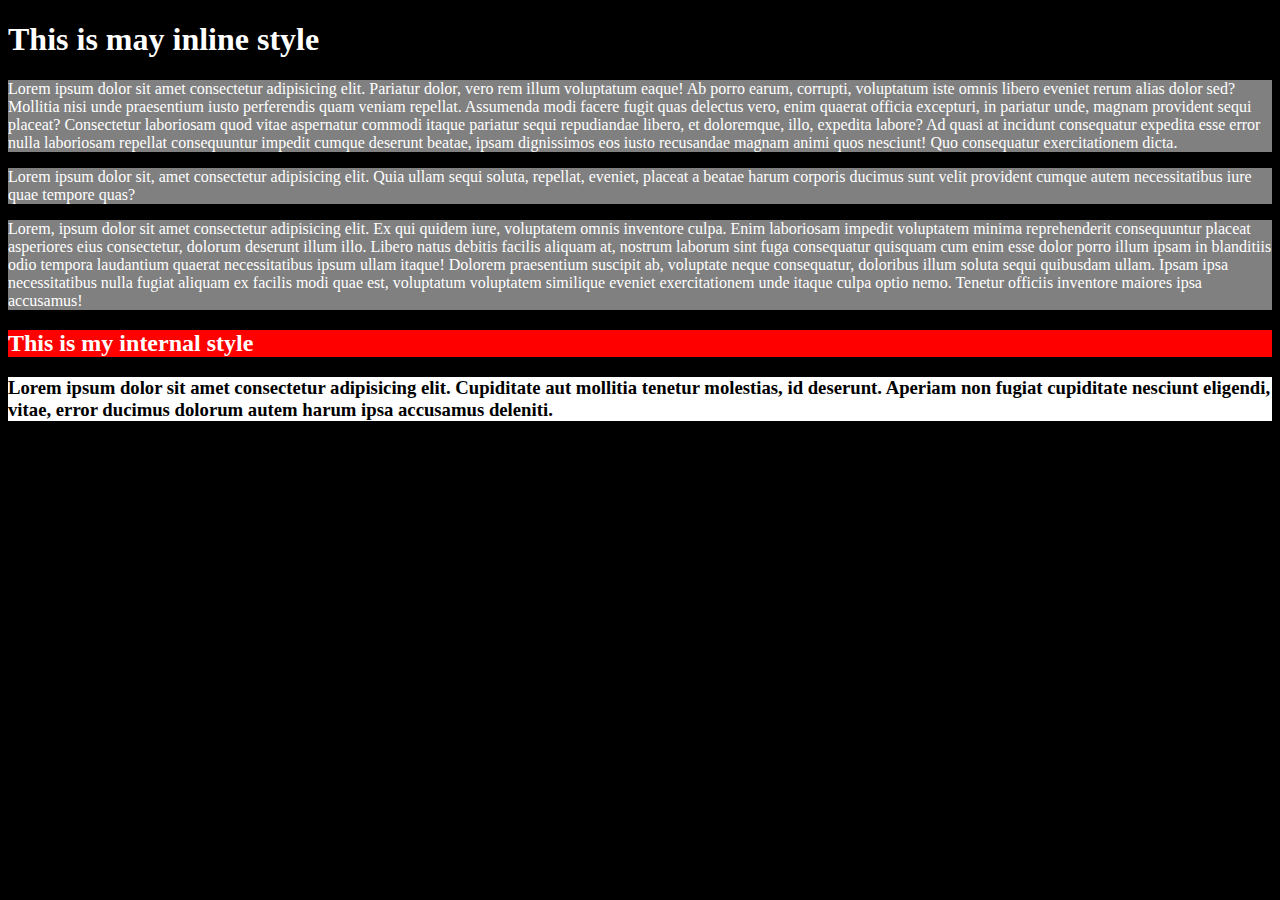
<file: index.html>
<!DOCTYPE html>
<html lang="en">
<head>
    <meta charset="UTF-8">
    <meta name="viewport" content="width=device-width, initial-scale=1.0">
    <title>inline & internal</title>
    <link rel="stylesheet" href="style.css">
        
    <!--
        1. inline
        2. internal
        3. external
    -->



    <!--internal-->
    <style>
        h2{
            background-color: rgb(255, 0, 0); color: white;
        }
    </style>
</head>

<!--inline-->
<body style="background-color: black;">

        
        <h1 style="color: white;"> This is may inline style</h1>

        <p style="background-color: grey;color: white;">Lorem ipsum dolor sit amet consectetur adipisicing elit. Pariatur dolor, vero rem illum voluptatum eaque! Ab porro earum, corrupti, voluptatum iste omnis libero eveniet rerum alias dolor sed? Mollitia nisi unde praesentium iusto perferendis quam veniam repellat. Assumenda modi facere fugit quas delectus vero, enim quaerat officia excepturi, in pariatur unde, magnam provident sequi placeat? Consectetur laboriosam quod vitae aspernatur commodi itaque pariatur sequi repudiandae libero, et doloremque, illo, expedita labore? Ad quasi at incidunt consequatur expedita esse error nulla laboriosam repellat consequuntur impedit cumque deserunt beatae, ipsam dignissimos eos iusto recusandae magnam animi quos nesciunt! Quo consequatur exercitationem dicta.</p>
        <p style="background-color: grey;color: white;">Lorem ipsum dolor sit, amet consectetur adipisicing elit. Quia ullam sequi soluta, repellat, eveniet, placeat a beatae harum corporis ducimus sunt velit provident cumque autem necessitatibus iure quae tempore quas?</p>
        <p style="background-color: grey;color: white;">Lorem, ipsum dolor sit amet consectetur adipisicing elit. Ex qui quidem iure, voluptatem omnis inventore culpa. Enim laboriosam impedit voluptatem minima reprehenderit consequuntur placeat asperiores eius consectetur, dolorum deserunt illum illo. Libero natus debitis facilis aliquam at, nostrum laborum sint fuga consequatur quisquam cum enim esse dolor porro illum ipsam in blanditiis odio tempora laudantium quaerat necessitatibus ipsum ullam itaque! Dolorem praesentium suscipit ab, voluptate neque consequatur, doloribus illum soluta sequi quibusdam ullam. Ipsam ipsa necessitatibus nulla fugiat aliquam ex facilis modi quae est, voluptatum voluptatem similique eveniet exercitationem unde itaque culpa optio nemo. Tenetur officiis inventore maiores ipsa accusamus!</p>
         
        <h2>This is my internal style</h2>
        <h3>Lorem ipsum dolor sit amet consectetur adipisicing elit. Cupiditate aut mollitia tenetur molestias, id deserunt. Aperiam non fugiat cupiditate nesciunt eligendi, vitae, error ducimus dolorum autem harum ipsa accusamus deleniti.</h3>
</body>
</html>
</file>
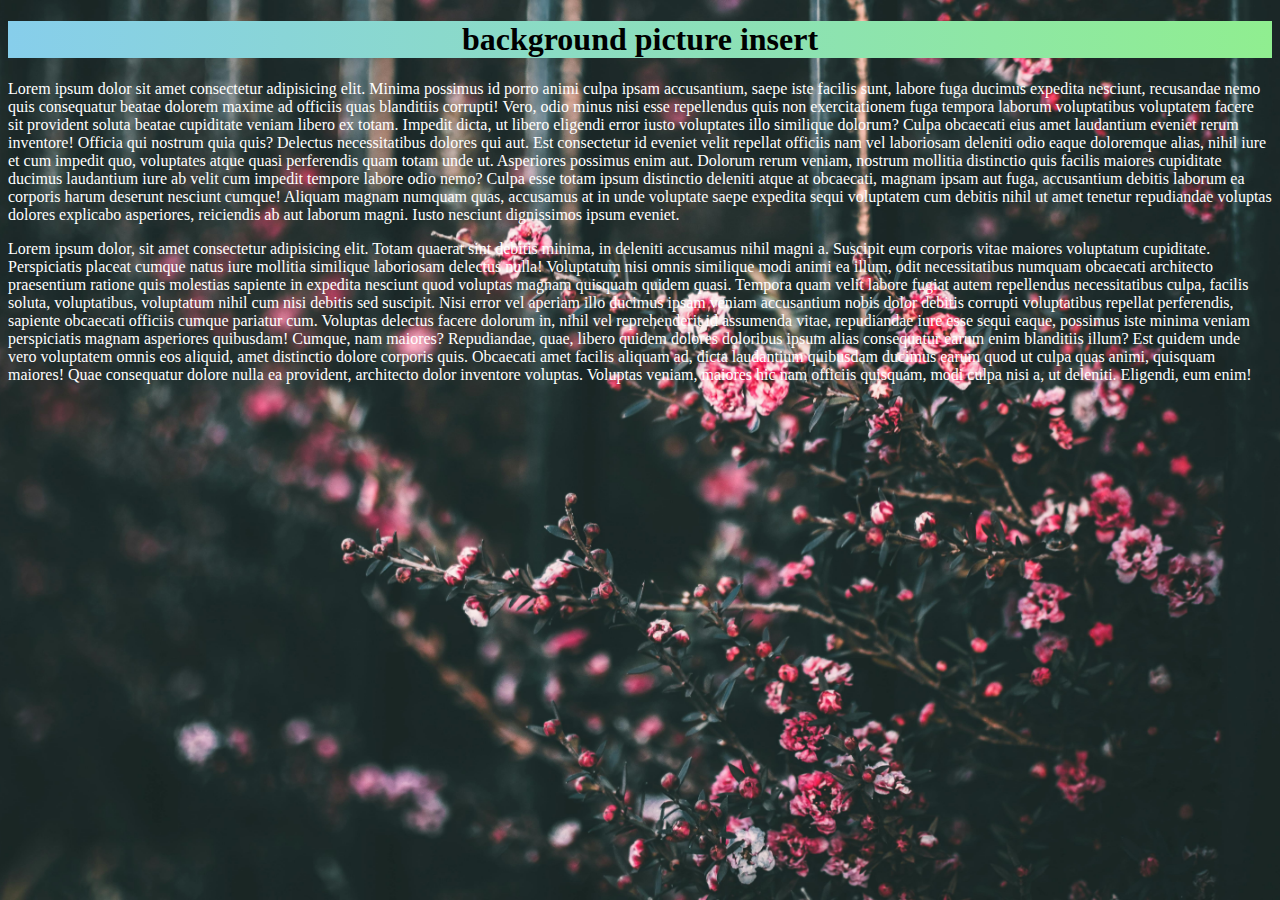
<file: background.html>
<!DOCTYPE html>
<html lang="en">
<head>
    <meta charset="UTF-8">
    <meta name="viewport" content="width=device-width, initial-scale=1.0">
    <title>background picture</title>
    <link rel="stylesheet" href="background.css">
</head>
<body>
    <h1>background picture insert</h1>
    <p>Lorem ipsum dolor sit amet consectetur adipisicing elit. Minima possimus id porro animi culpa ipsam accusantium, saepe iste facilis sunt, labore fuga ducimus expedita nesciunt, recusandae nemo quis consequatur beatae dolorem maxime ad officiis quas blanditiis corrupti! Vero, odio minus nisi esse repellendus quis non exercitationem fuga tempora laborum voluptatibus voluptatem facere sit provident soluta beatae cupiditate veniam libero ex totam. Impedit dicta, ut libero eligendi error iusto voluptates illo similique dolorum? Culpa obcaecati eius amet laudantium eveniet rerum inventore! Officia qui nostrum quia quis? Delectus necessitatibus dolores qui aut. Est consectetur id eveniet velit repellat officiis nam vel laboriosam deleniti odio eaque doloremque alias, nihil iure et cum impedit quo, voluptates atque quasi perferendis quam totam unde ut. Asperiores possimus enim aut. Dolorum rerum veniam, nostrum mollitia distinctio quis facilis maiores cupiditate ducimus laudantium iure ab velit cum impedit tempore labore odio nemo? Culpa esse totam ipsum distinctio deleniti atque at obcaecati, magnam ipsam aut fuga, accusantium debitis laborum ea corporis harum deserunt nesciunt cumque! Aliquam magnam numquam quas, accusamus at in unde voluptate saepe expedita sequi voluptatem cum debitis nihil ut amet tenetur repudiandae voluptas dolores explicabo asperiores, reiciendis ab aut laborum magni. Iusto nesciunt dignissimos ipsum eveniet.</p>
    <p>Lorem ipsum dolor, sit amet consectetur adipisicing elit. Totam quaerat sint debitis minima, in deleniti accusamus nihil magni a. Suscipit eum corporis vitae maiores voluptatum cupiditate. Perspiciatis placeat cumque natus iure mollitia similique laboriosam delectus nulla! Voluptatum nisi omnis similique modi animi ea illum, odit necessitatibus numquam obcaecati architecto praesentium ratione quis molestias sapiente in expedita nesciunt quod voluptas magnam quisquam quidem quasi. Tempora quam velit labore fugiat autem repellendus necessitatibus culpa, facilis soluta, voluptatibus, voluptatum nihil cum nisi debitis sed suscipit. Nisi error vel aperiam illo ducimus ipsam veniam accusantium nobis dolor debitis corrupti voluptatibus repellat perferendis, sapiente obcaecati officiis cumque pariatur cum. Voluptas delectus facere dolorum in, nihil vel reprehenderit id assumenda vitae, repudiandae iure esse sequi eaque, possimus iste minima veniam perspiciatis magnam asperiores quibusdam! Cumque, nam maiores? Repudiandae, quae, libero quidem dolores doloribus ipsum alias consequatur earum enim blanditiis illum? Est quidem unde vero voluptatem omnis eos aliquid, amet distinctio dolore corporis quis. Obcaecati amet facilis aliquam ad, dicta laudantium quibusdam ducimus earum quod ut culpa quas animi, quisquam maiores! Quae consequatur dolore nulla ea provident, architecto dolor inventore voluptas. Voluptas veniam, maiores hic nam officiis quisquam, modi culpa nisi a, ut deleniti. Eligendi, eum enim!</p>
</body>
</html>
</file>
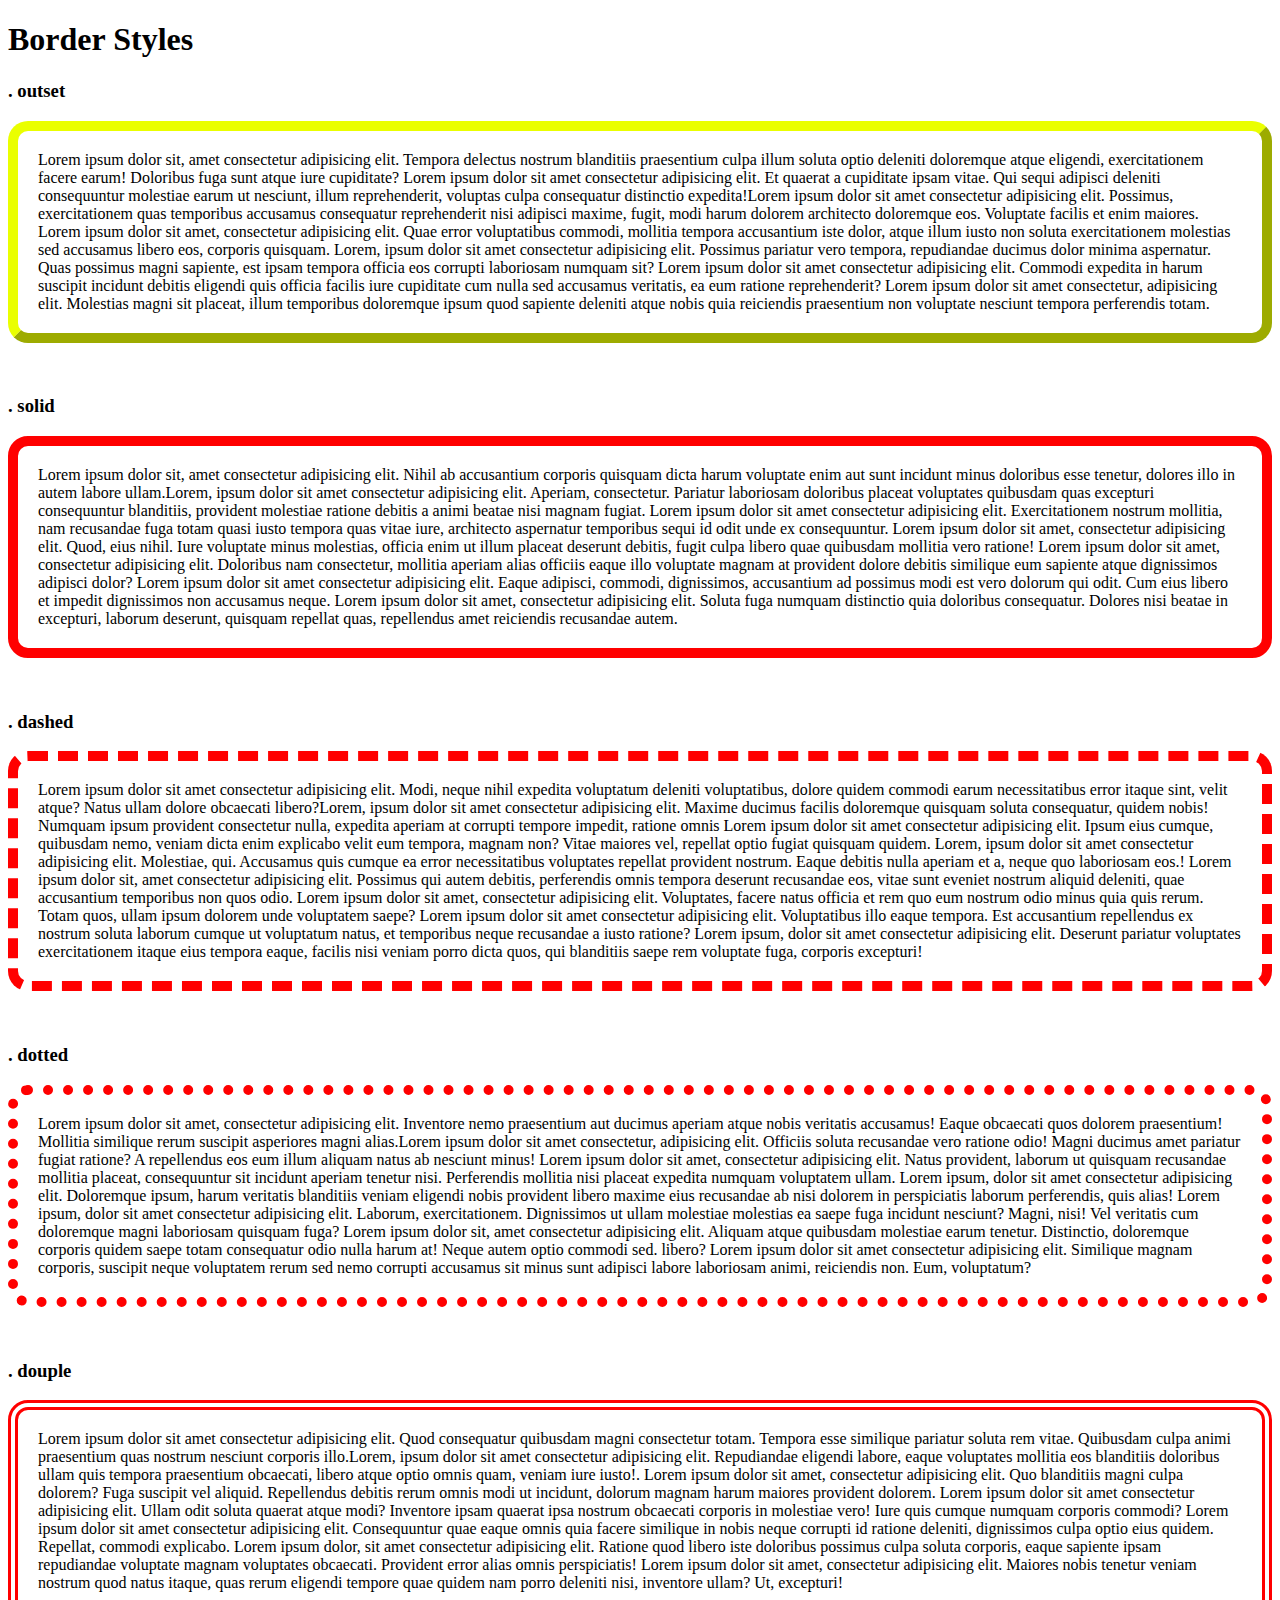
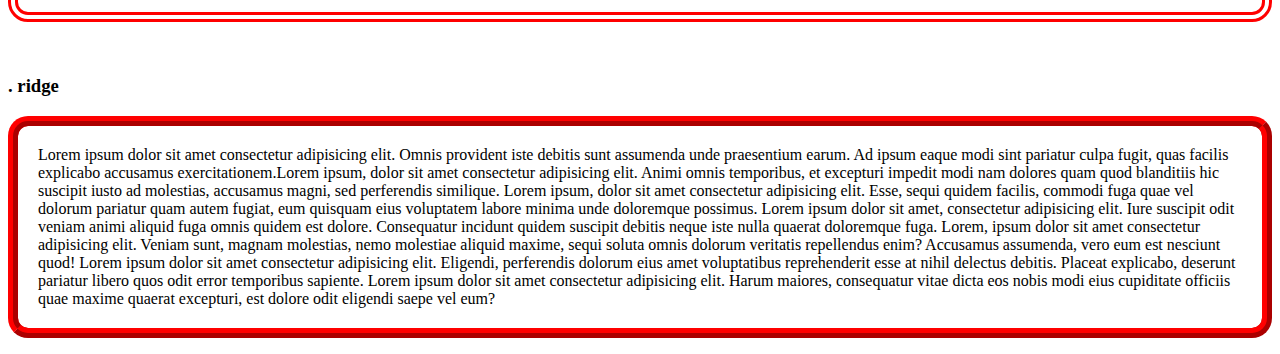
<file: border.html>
<!DOCTYPE html>
<html lang="en">
<head>
    <meta charset="UTF-8">
    <meta name="viewport" content="width=device-width, initial-scale=1.0">
    <title>border styles</title>
    <link rel="stylesheet" href="border.css">
</head>
<body>
    <h1>Border Styles</h1>
    <h3>. outset</h3>
    <p class="eeg">Lorem ipsum dolor sit, amet consectetur adipisicing elit. Tempora delectus nostrum blanditiis praesentium culpa illum soluta optio deleniti doloremque atque eligendi, exercitationem facere earum! Doloribus fuga sunt atque iure cupiditate? Lorem ipsum dolor sit amet consectetur adipisicing elit. Et quaerat a cupiditate ipsam vitae. Qui sequi adipisci deleniti consequuntur molestiae earum ut nesciunt, illum reprehenderit, voluptas culpa consequatur distinctio expedita!Lorem ipsum dolor sit amet consectetur adipisicing elit. Possimus, exercitationem quas temporibus accusamus consequatur reprehenderit nisi adipisci maxime, fugit, modi harum dolorem architecto doloremque eos. Voluptate facilis et enim maiores. Lorem ipsum dolor sit amet, consectetur adipisicing elit. Quae error voluptatibus commodi, mollitia tempora accusantium iste dolor, atque illum iusto non soluta exercitationem molestias sed accusamus libero eos, corporis quisquam. Lorem, ipsum dolor sit amet consectetur adipisicing elit. Possimus pariatur vero tempora, repudiandae ducimus dolor minima aspernatur. Quas possimus magni sapiente, est ipsam tempora officia eos corrupti laboriosam numquam sit? Lorem ipsum dolor sit amet consectetur adipisicing elit. Commodi expedita in harum suscipit incidunt debitis eligendi quis officia facilis iure cupiditate cum nulla sed accusamus veritatis, ea eum ratione reprehenderit? Lorem ipsum dolor sit amet consectetur, adipisicing elit. Molestias magni sit placeat, illum temporibus doloremque ipsum quod sapiente deleniti atque nobis quia reiciendis praesentium non voluptate nesciunt tempora perferendis totam.</p>
    <br>
    <h3>. solid</h3>
    <p>Lorem ipsum dolor sit, amet consectetur adipisicing elit. Nihil ab accusantium corporis quisquam dicta harum voluptate enim aut sunt incidunt minus doloribus esse tenetur, dolores illo in autem labore ullam.Lorem, ipsum dolor sit amet consectetur adipisicing elit. Aperiam, consectetur. Pariatur laboriosam doloribus placeat voluptates quibusdam quas excepturi consequuntur blanditiis, provident molestiae ratione debitis a animi beatae nisi magnam fugiat. Lorem ipsum dolor sit amet consectetur adipisicing elit. Exercitationem nostrum mollitia, nam recusandae fuga totam quasi iusto tempora quas vitae iure, architecto aspernatur temporibus sequi id odit unde ex consequuntur. Lorem ipsum dolor sit amet, consectetur adipisicing elit. Quod, eius nihil. Iure voluptate minus molestias, officia enim ut illum placeat deserunt debitis, fugit culpa libero quae quibusdam mollitia vero ratione! Lorem ipsum dolor sit amet, consectetur adipisicing elit. Doloribus nam consectetur, mollitia aperiam alias officiis eaque illo voluptate magnam at provident dolore debitis similique eum sapiente atque dignissimos adipisci dolor? Lorem ipsum dolor sit amet consectetur adipisicing elit. Eaque adipisci, commodi, dignissimos, accusantium ad possimus modi est vero dolorum qui odit. Cum eius libero et impedit dignissimos non accusamus neque. Lorem ipsum dolor sit amet, consectetur adipisicing elit. Soluta fuga numquam distinctio quia doloribus consequatur. Dolores nisi beatae in excepturi, laborum deserunt, quisquam repellat quas, repellendus amet reiciendis recusandae autem. </p>
    <br>
    <h3>. dashed</h3>
    <p class="odd"> Lorem ipsum dolor sit amet consectetur adipisicing elit. Modi, neque nihil expedita voluptatum deleniti voluptatibus, dolore quidem commodi earum necessitatibus error itaque sint, velit atque? Natus ullam dolore obcaecati libero?Lorem, ipsum dolor sit amet consectetur adipisicing elit. Maxime ducimus facilis doloremque quisquam soluta consequatur, quidem nobis! Numquam ipsum provident consectetur nulla, expedita aperiam at corrupti tempore impedit, ratione omnis Lorem ipsum dolor sit amet consectetur adipisicing elit. Ipsum eius cumque, quibusdam nemo, veniam dicta enim explicabo velit eum tempora, magnam non? Vitae maiores vel, repellat optio fugiat quisquam quidem. Lorem, ipsum dolor sit amet consectetur adipisicing elit. Molestiae, qui. Accusamus quis cumque ea error necessitatibus voluptates repellat provident nostrum. Eaque debitis nulla aperiam et a, neque quo laboriosam eos.! Lorem ipsum dolor sit, amet consectetur adipisicing elit. Possimus qui autem debitis, perferendis omnis tempora deserunt recusandae eos, vitae sunt eveniet nostrum aliquid deleniti, quae accusantium temporibus non quos odio. Lorem ipsum dolor sit amet, consectetur adipisicing elit. Voluptates, facere natus officia et rem quo eum nostrum odio minus quia quis rerum. Totam quos, ullam ipsum dolorem unde voluptatem saepe? Lorem ipsum dolor sit amet consectetur adipisicing elit. Voluptatibus illo eaque tempora. Est accusantium repellendus ex nostrum soluta laborum cumque ut voluptatum natus, et temporibus neque recusandae a iusto ratione? Lorem ipsum, dolor sit amet consectetur adipisicing elit. Deserunt pariatur voluptates exercitationem itaque eius tempora eaque, facilis nisi veniam porro dicta quos, qui blanditiis saepe rem voluptate fuga, corporis excepturi!</p>
    <br>
        <h3>. dotted</h3>
        <p class="xuux">Lorem ipsum dolor sit amet, consectetur adipisicing elit. Inventore nemo praesentium aut ducimus aperiam atque nobis veritatis accusamus! Eaque obcaecati quos dolorem praesentium! Mollitia similique rerum suscipit asperiores magni alias.Lorem ipsum dolor sit amet consectetur, adipisicing elit. Officiis soluta recusandae vero ratione odio! Magni ducimus amet pariatur fugiat ratione? A repellendus eos eum illum aliquam natus ab nesciunt minus! Lorem ipsum dolor sit amet, consectetur adipisicing elit. Natus provident, laborum ut quisquam recusandae mollitia placeat, consequuntur sit incidunt aperiam tenetur nisi. Perferendis mollitia nisi placeat expedita numquam voluptatem ullam. Lorem ipsum, dolor sit amet consectetur adipisicing elit. Doloremque ipsum, harum veritatis blanditiis veniam eligendi nobis provident libero maxime eius recusandae ab nisi dolorem in perspiciatis laborum perferendis, quis alias! Lorem ipsum, dolor sit amet consectetur adipisicing elit. Laborum, exercitationem. Dignissimos ut ullam molestiae molestias ea saepe fuga incidunt nesciunt? Magni, nisi! Vel veritatis cum doloremque magni laboriosam quisquam fuga? Lorem ipsum dolor sit, amet consectetur adipisicing elit. Aliquam atque quibusdam molestiae earum tenetur. Distinctio, doloremque corporis quidem saepe totam consequatur odio nulla harum at! Neque autem optio commodi sed. libero? Lorem ipsum dolor sit amet consectetur adipisicing elit. Similique magnam corporis, suscipit neque voluptatem rerum sed nemo corrupti accusamus sit minus sunt adipisci labore laboriosam animi, reiciendis non. Eum, voluptatum?</p>
        <br>
        <h3>. douple</h3>
        <p class="even">Lorem ipsum dolor sit amet consectetur adipisicing elit. Quod consequatur quibusdam magni consectetur totam. Tempora esse similique pariatur soluta rem vitae. Quibusdam culpa animi praesentium quas nostrum nesciunt corporis illo.Lorem, ipsum dolor sit amet consectetur adipisicing elit. Repudiandae eligendi labore, eaque voluptates mollitia eos blanditiis doloribus ullam quis tempora praesentium obcaecati, libero atque optio omnis quam, veniam iure iusto!. Lorem ipsum dolor sit amet, consectetur adipisicing elit. Quo blanditiis magni culpa dolorem? Fuga suscipit vel aliquid. Repellendus debitis rerum omnis modi ut incidunt, dolorum magnam harum maiores provident dolorem. Lorem ipsum dolor sit amet consectetur adipisicing elit. Ullam odit soluta quaerat atque modi? Inventore ipsam quaerat ipsa nostrum obcaecati corporis in molestiae vero! Iure quis cumque numquam corporis commodi? Lorem ipsum dolor sit amet consectetur adipisicing elit. Consequuntur quae eaque omnis quia facere similique in nobis neque corrupti id ratione deleniti, dignissimos culpa optio eius quidem. Repellat, commodi explicabo. Lorem ipsum dolor, sit amet consectetur adipisicing elit. Ratione quod libero iste doloribus possimus culpa soluta corporis, eaque sapiente ipsam repudiandae voluptate magnam voluptates obcaecati. Provident error alias omnis perspiciatis! Lorem ipsum dolor sit amet, consectetur adipisicing elit. Maiores nobis tenetur veniam nostrum quod natus itaque, quas rerum eligendi tempore quae quidem nam porro deleniti nisi, inventore ullam? Ut, excepturi!</p>
        <br>
        <h3>. ridge</h3>
        <p class="yaab">Lorem ipsum dolor sit amet consectetur adipisicing elit. Omnis provident iste debitis sunt assumenda unde praesentium earum. Ad ipsum eaque modi sint pariatur culpa fugit, quas facilis explicabo accusamus exercitationem.Lorem ipsum, dolor sit amet consectetur adipisicing elit. Animi omnis temporibus, et excepturi impedit modi nam dolores quam quod blanditiis hic suscipit iusto ad molestias, accusamus magni, sed perferendis similique. Lorem ipsum, dolor sit amet consectetur adipisicing elit. Esse, sequi quidem facilis, commodi fuga quae vel dolorum pariatur quam autem fugiat, eum quisquam eius voluptatem labore minima unde doloremque possimus. Lorem ipsum dolor sit amet, consectetur adipisicing elit. Iure suscipit odit veniam animi aliquid fuga omnis quidem est dolore. Consequatur incidunt quidem suscipit debitis neque iste nulla quaerat doloremque fuga. Lorem, ipsum dolor sit amet consectetur adipisicing elit. Veniam sunt, magnam molestias, nemo molestiae aliquid maxime, sequi soluta omnis dolorum veritatis repellendus enim? Accusamus assumenda, vero eum est nesciunt quod! Lorem ipsum dolor sit amet consectetur adipisicing elit. Eligendi, perferendis dolorum eius amet voluptatibus reprehenderit esse at nihil delectus debitis. Placeat explicabo, deserunt pariatur libero quos odit error temporibus sapiente. Lorem ipsum dolor sit amet consectetur adipisicing elit. Harum maiores, consequatur vitae dicta eos nobis modi eius cupiditate officiis quae maxime quaerat excepturi, est dolore odit eligendi saepe vel eum?</p>
</body>
</html>
</file>
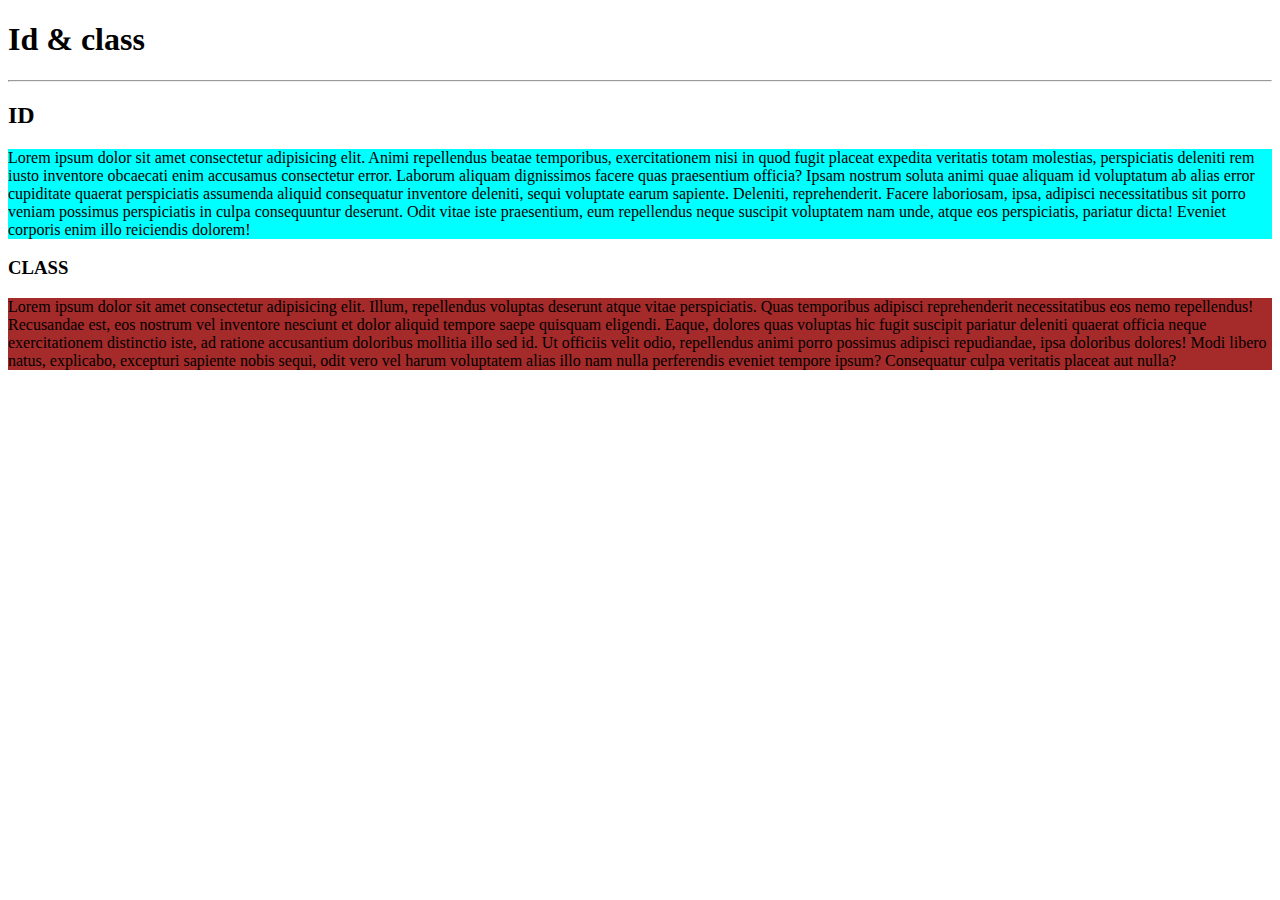
<file: External style.html>
<!DOCTYPE html>
<html lang="en">
<head>
    <meta charset="UTF-8">
    <meta name="viewport" content="width=device-width, initial-scale=1.0">
    <title>External style</title>
    <link rel="stylesheet" href="style.css">
</head>
<body>
    <h1>Id & class</h1>
    <hr>
    <h2>ID</h2>
    <p id="p1">Lorem ipsum dolor sit amet consectetur adipisicing elit. Animi repellendus beatae temporibus, exercitationem nisi in quod fugit placeat expedita veritatis totam molestias, perspiciatis deleniti rem iusto inventore obcaecati enim accusamus consectetur error. Laborum aliquam dignissimos facere quas praesentium officia? Ipsam nostrum soluta animi quae aliquam id voluptatum ab alias error cupiditate quaerat perspiciatis assumenda aliquid consequatur inventore deleniti, sequi voluptate earum sapiente. Deleniti, reprehenderit. Facere laboriosam, ipsa, adipisci necessitatibus sit porro veniam possimus perspiciatis in culpa consequuntur deserunt. Odit vitae iste praesentium, eum repellendus neque suscipit voluptatem nam unde, atque eos perspiciatis, pariatur dicta! Eveniet corporis enim illo reiciendis dolorem!</p>
    <h3>CLASS</h3>
    <p class="odd">Lorem ipsum dolor sit amet consectetur adipisicing elit. Illum, repellendus voluptas deserunt atque vitae perspiciatis. Quas temporibus adipisci reprehenderit necessitatibus eos nemo repellendus! Recusandae est, eos nostrum vel inventore nesciunt et dolor aliquid tempore saepe quisquam eligendi. Eaque, dolores quas voluptas hic fugit suscipit pariatur deleniti quaerat officia neque exercitationem distinctio iste, ad ratione accusantium doloribus mollitia illo sed id. Ut officiis velit odio, repellendus animi porro possimus adipisci repudiandae, ipsa doloribus dolores! Modi libero natus, explicabo, excepturi sapiente nobis sequi, odit vero vel harum voluptatem alias illo nam nulla perferendis eveniet tempore ipsum? Consequatur culpa veritatis placeat aut nulla?</p>
</body>
</html>
</file>
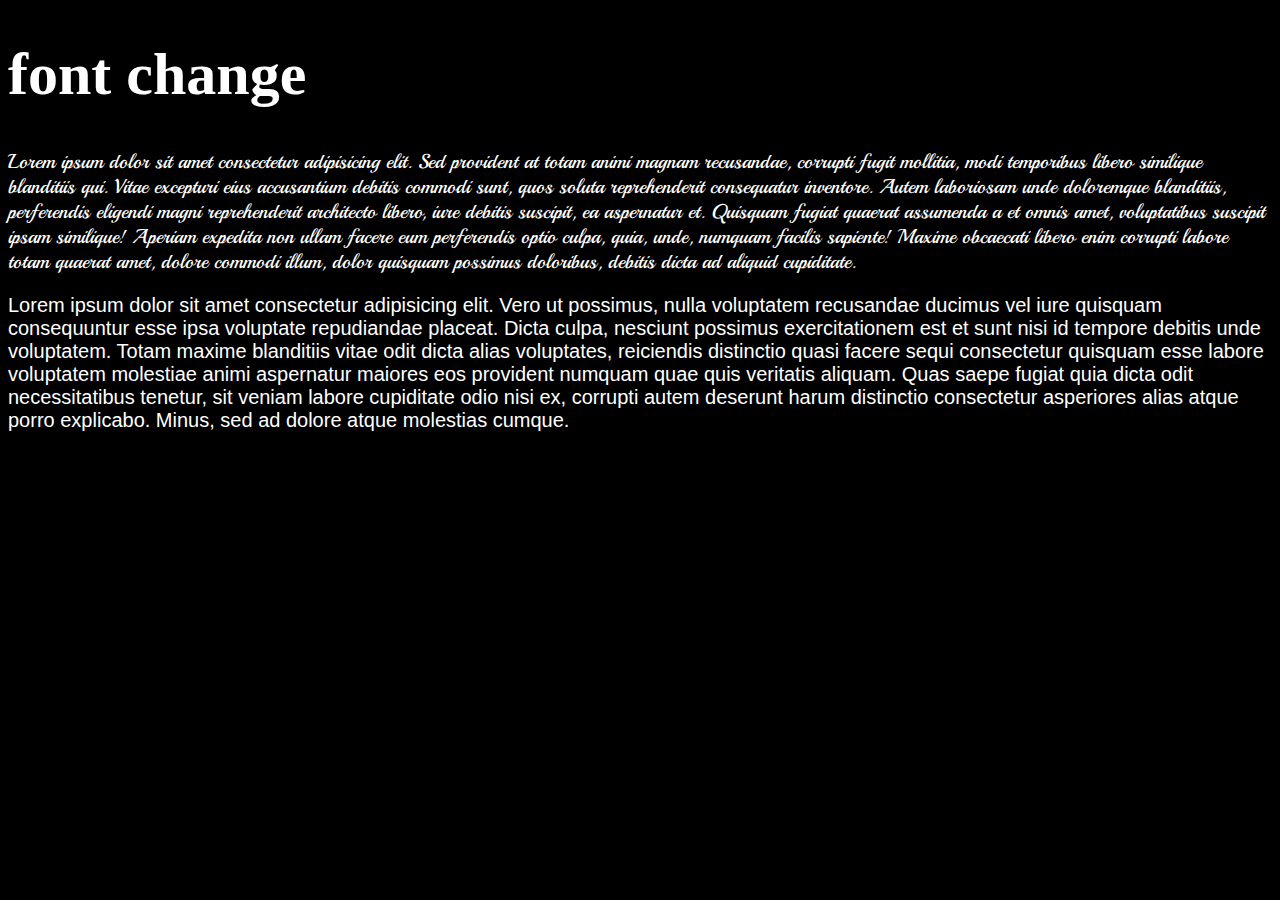
<file: font.html>
<!DOCTYPE html>
<html lang="en">
<head>
    <meta charset="UTF-8">
    <meta name="viewport" content="width=device-width, initial-scale=1.0">
    <title>font change</title>
    <link rel="stylesheet" href="font.css">
</head>
<body>

    <h1>font change</h1>
    <p>Lorem ipsum dolor sit amet consectetur adipisicing elit. Sed provident at totam animi magnam recusandae, corrupti fugit mollitia, modi temporibus libero similique blanditiis qui. Vitae excepturi eius accusantium debitis commodi sunt, quos soluta reprehenderit consequatur inventore. Autem laboriosam unde doloremque blanditiis, perferendis eligendi magni reprehenderit architecto libero, iure debitis suscipit, ea aspernatur et. Quisquam fugiat quaerat assumenda a et omnis amet, voluptatibus suscipit ipsam similique! Aperiam expedita non ullam facere eum perferendis optio culpa, quia, unde, numquam facilis sapiente! Maxime obcaecati libero enim corrupti labore totam quaerat amet, dolore commodi illum, dolor quisquam possimus doloribus, debitis dicta ad aliquid cupiditate.</p>
   
    <p class="odd">Lorem ipsum dolor sit amet consectetur adipisicing elit. Vero ut possimus, nulla voluptatem recusandae ducimus vel iure quisquam consequuntur esse ipsa voluptate repudiandae placeat. Dicta culpa, nesciunt possimus exercitationem est et sunt nisi id tempore debitis unde voluptatem. Totam maxime blanditiis vitae odit dicta alias voluptates, reiciendis distinctio quasi facere sequi consectetur quisquam esse labore voluptatem molestiae animi aspernatur maiores eos provident numquam quae quis veritatis aliquam. Quas saepe fugiat quia dicta odit necessitatibus tenetur, sit veniam labore cupiditate odio nisi ex, corrupti autem deserunt harum distinctio consectetur asperiores alias atque porro explicabo. Minus, sed ad dolore atque molestias cumque.</p>
</body>
</html>
</file>
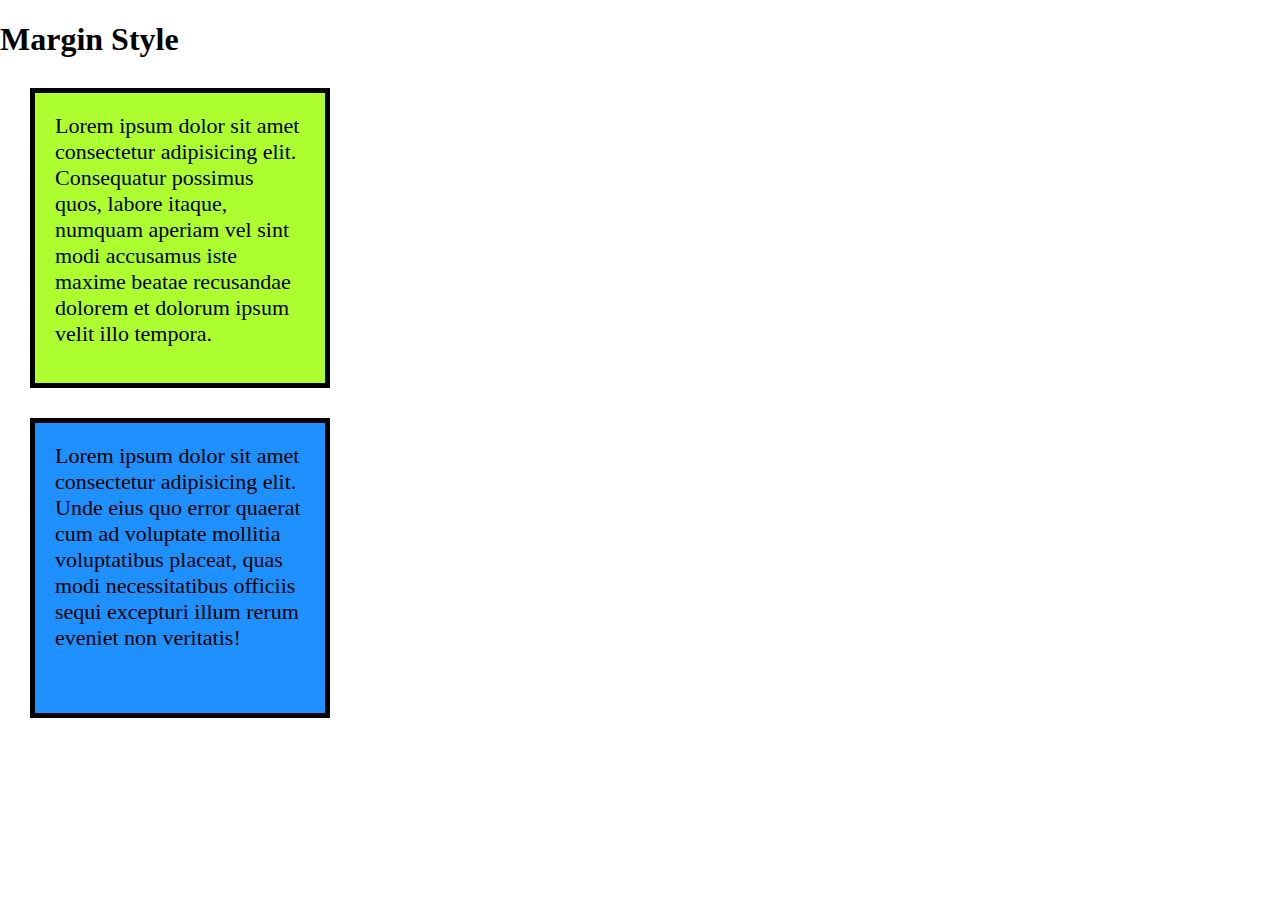
<file: margin.html>
<!DOCTYPE html>
<html lang="en">
<head>
    <meta charset="UTF-8">
    <meta name="viewport" content="width=device-width, initial-scale=1.0">
    <title>margin style</title>
    <link rel="stylesheet" href="margin.css">
</head>
<body>
    <h1>Margin Style</h1>
    <div id="box1">Lorem ipsum dolor sit amet consectetur adipisicing elit. Consequatur possimus quos, labore itaque, numquam aperiam vel sint modi accusamus iste maxime beatae recusandae dolorem et dolorum ipsum velit illo tempora.</div>
    <div id="box2">Lorem ipsum dolor sit amet consectetur adipisicing elit. Unde eius quo error quaerat cum ad voluptate mollitia voluptatibus placeat, quas modi necessitatibus officiis sequi excepturi illum rerum eveniet non veritatis!</div>
</body>
</html>
</file>
<file: style.css>
h3{
    background-color: white;
}
#p1{
    background-color: aqua;
}
.odd{
    background-color: brown;
}
</file>
<file: background.css>
body{
    background-image: url(plant\ background.jpeg);
    background-repeat: no-repeat;
    background-attachment: fixed;
    background-position: center;
    background-size: cover;
}
h1{
    background: linear-gradient(to right, skyblue, lightgreen);
    text-align: center;
}
p{
   color: white;
}
</file>
<file: border.css>
p{
    border: solid red;
    border-width: 10px;
    padding: 20px;
    border-radius: 20px;
}
.odd{
    border: dashed red;
    border-width: 10px;
    padding: 5px;
    padding: 20px;
}
.xuux{
    border: dotted red;
    border-width: 10px;
    padding: 5px;
    padding: 20px;
}
.even{
    border: double red;
    border-width: 10px;
    padding: 5px;
    padding: 20px;
}
.yaab{
    border: ridge red;
    border-width: 10px;
    padding: 5px;
    padding: 20px;
}
.eeg{
    border: outset rgb(234, 255, 0);
    border-width: 10px;
    padding: 5px;
    padding: 20px;
    
}
</file>
<file: font.css>
@import url('https://fonts.googleapis.com/css2?family=Playball&display=swap');




body{
    background-color: rgb(0, 0, 0);
}
h1{
    background-color: black;
    color: white;
    font-size: 60px;
}
p{
    color: rgb(255, 255, 255);
    font-family:  "Playball", cursive;
    font-size: 20px;
}
.odd{
    font-family: sans-serif;
}
</file>
<file: margin.css>
body{
    margin: 0;

}

#box1{
    border: 5px solid;
    width: 250px;
    height: 250px;
    font-size: 22px;
    background: greenyellow;
    padding: 20px;

    margin-top:30px ;
    margin-bottom: 30px;
    margin-left: 30px;
    margin-right: 30px;
}
#box2{
    border: 5px solid;
    width: 250px;
    height: 250px;
    font-size: 22px;
    background: dodgerblue;
    padding: 20px;

    margin-top:30px ;
    margin-bottom: 30px;
    margin-left: 30px;
    margin-right: 30px;
}
</file>
